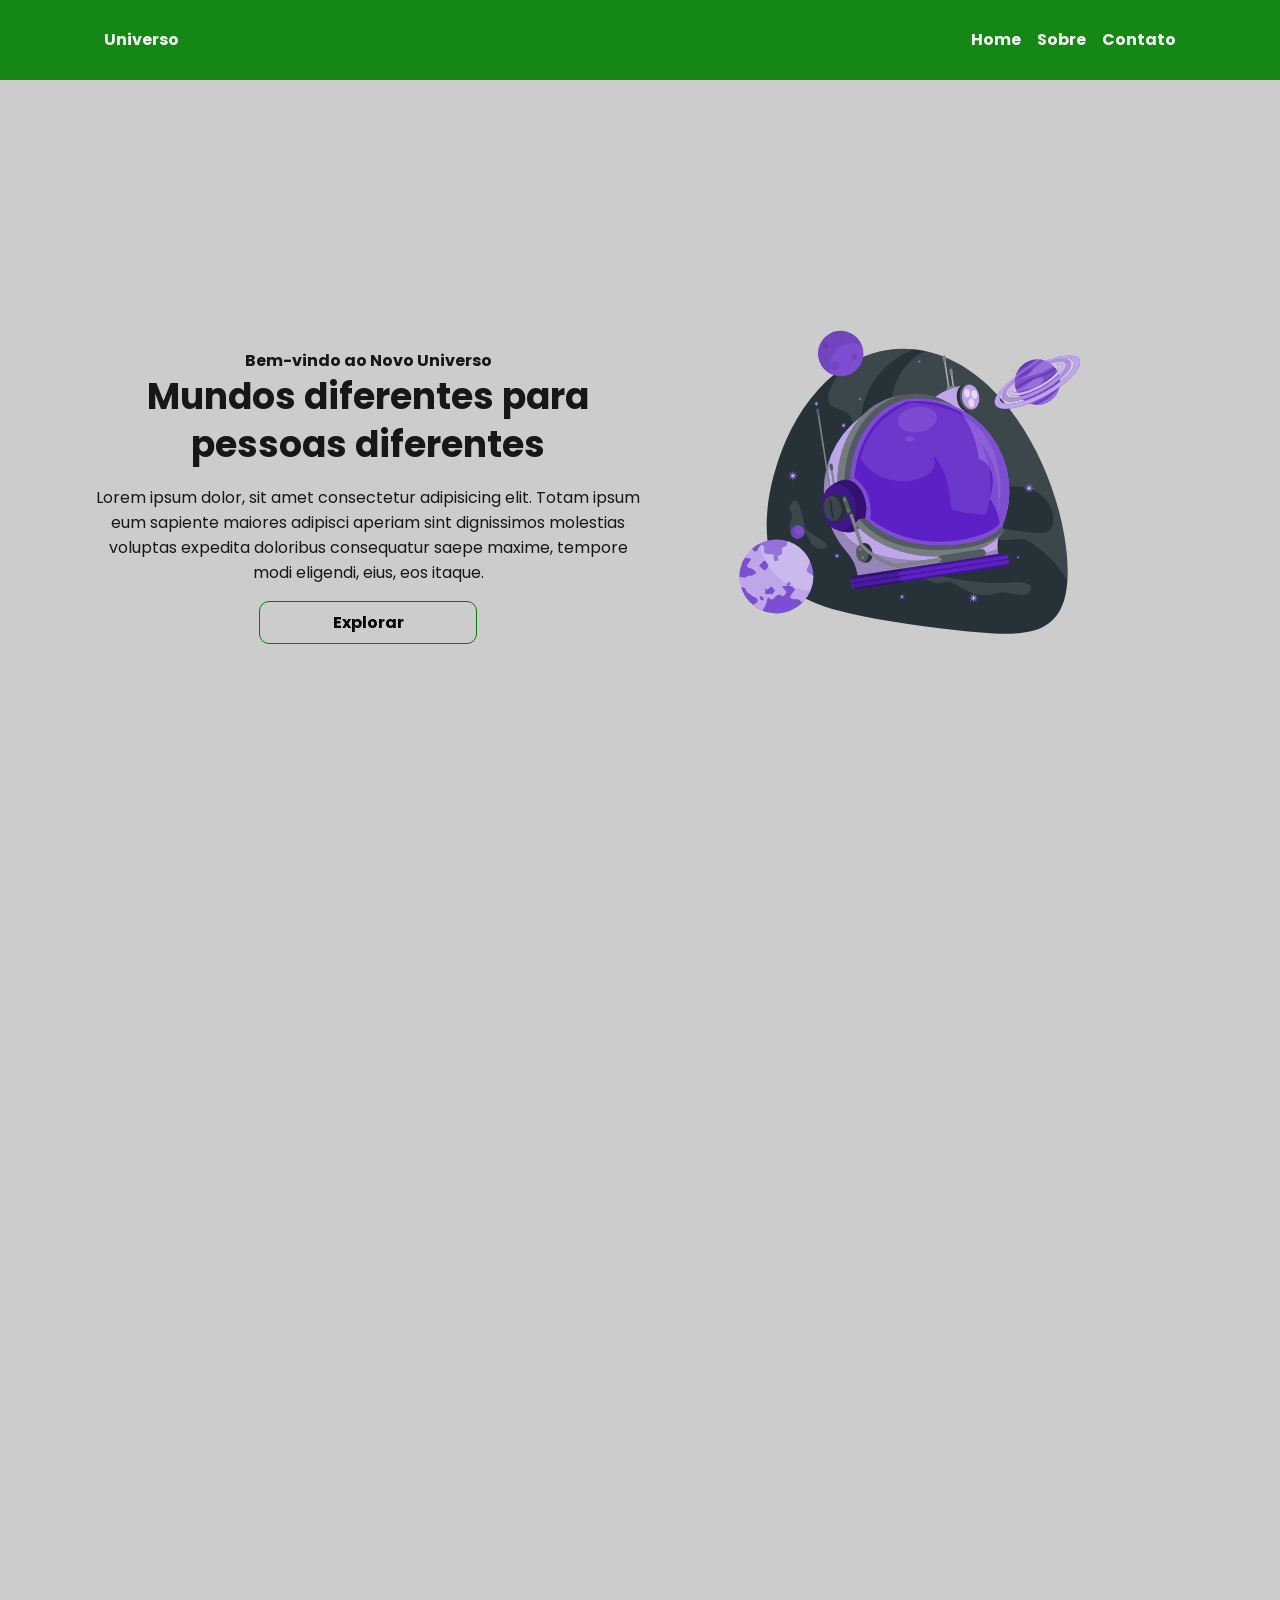
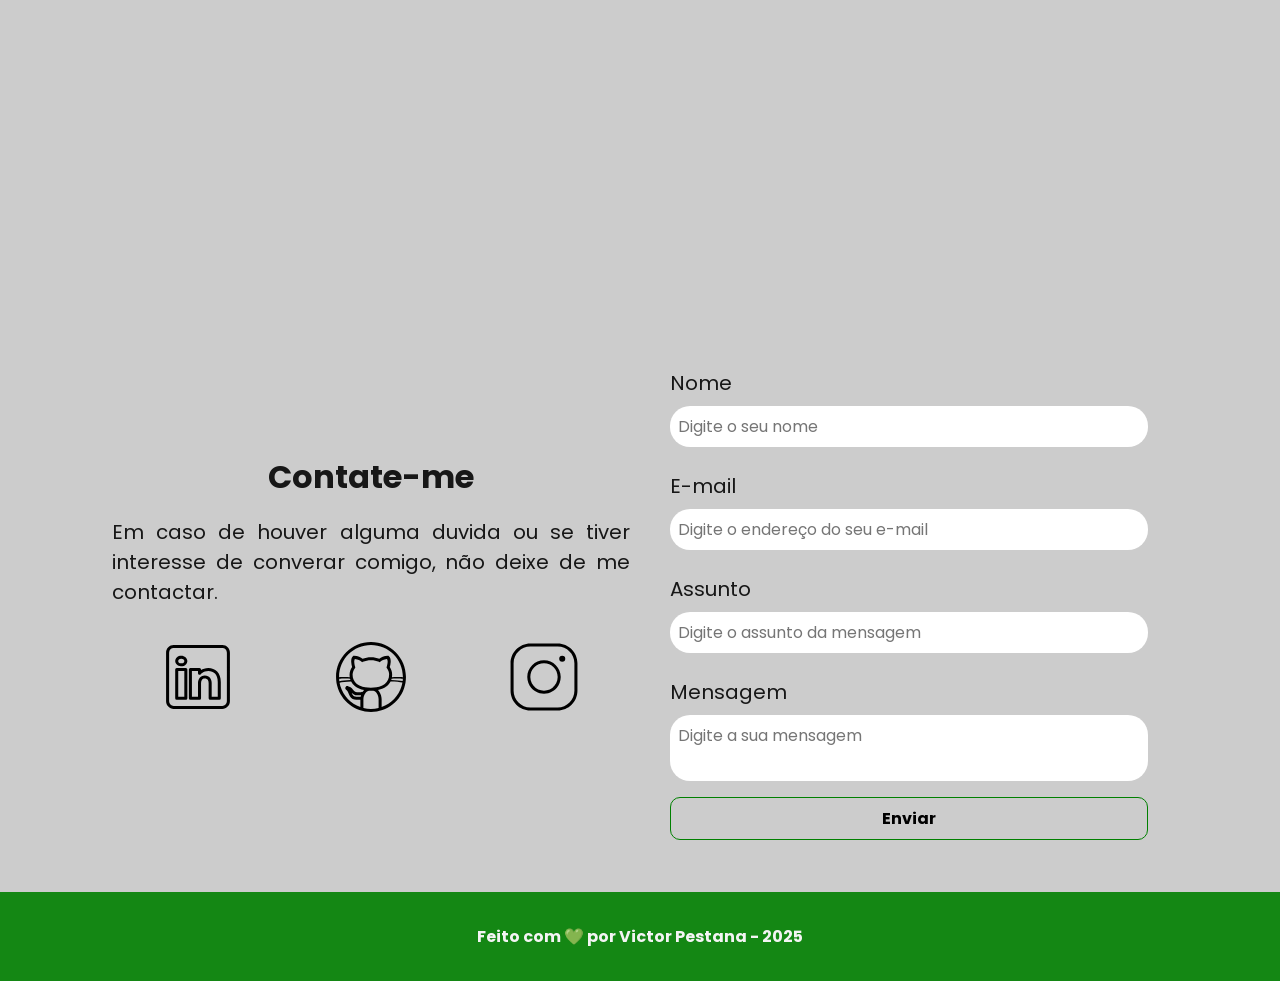
<file: index.html>
<!DOCTYPE html>
<html lang="pt-br">

<head>
    <!-- Fontes do Google -->
    <link rel="preconnect" href="https://fonts.googleapis.com">
    <link rel="preconnect" href="https://fonts.gstatic.com" crossorigin>

    <!-- Fonte do Google - Poppins -->
    <link href="https://fonts.googleapis.com/css2?family=Poppins&display=swap" rel="stylesheet">

    <meta charset="UTF-8">
    <meta name="viewport" content="width=device-width, initial-scale=1.0">
    <meta name="description" content="Projeto Portfólio">
    <meta name="author" content="Victor Pestana">
    <meta name="keywords" content="HTML, CSS, JavaScript">
    <link rel="icon" href="./assets/img/favicon.svg" />

    <!--  Link para a Folha de Estilos CSS -->
    <link rel="stylesheet" href="./assets/css/style.css">

    <title>Portfólio do Victor</title>
</head>

<body>
    <!-- Cabeçalho da Página -->
    <header class="flex menu_container">
        <div id="header_content" class="menu_content">
            <!-- Título do Cabeçalho -->
            <div id="titulo">
                <a href="#">Universo</a>
            </div>
            <!-- Menu -->
            <div id="menu" class="flex">
                <nav>
                    <!-- Marcadores não Ordenados para criar as opções do menu -->
                    <ul class="flex menu_list">
                        <li><a href="#">Home</a></li>
                        <li><a href="#sobre">Sobre</a></li>
                        <li><a href="#contact">Contato</a></li>
                    </ul>
                </nav>
            </div>
        </div>
    </header>

    <!-- Seção Principal da Página -->
    <main>
        <!-- Seção home -->
        <section id="home" class="flex home_container">
            <!-- Texto da Seção Home -->
            <article id="home_texto" class="flex home_content">
                <h4>Bem-vindo ao Novo Universo</h4>
                <h1>Mundos diferentes para pessoas diferentes</h1>
                <p>Lorem ipsum dolor, sit amet consectetur adipisicing elit. Totam ipsum eum sapiente maiores adipisci
                    aperiam sint dignissimos molestias voluptas expedita doloribus consequatur saepe maxime, tempore
                    modi eligendi, eius, eos itaque.</p>
                <a href="https://github.com/VictorPestana" target="_blank" class="botao">
                    Explorar
                </a>
            </article>
            <!-- Imagem da Seção Home -->
            <article id="home_imagem" class="flex home_content">
                <img src="./assets/img/astronauta.svg" alt="Capacete de Astronauta Animado">
            </article>
        </section>

        <!-- Seção sobre -->
        <section id="sobre" class="flex sobre_container">
            <!-- Conteúdo será preenchido pelo JavaScript -->
        </section>

        <!-- Seção de Contato -->
        <section id="contact" class="contato_container">
            <article id="redes_sociais" class="contato_content">
                <h4>Contate-me</h4>
                <p>Em caso de houver alguma duvida ou se tiver interesse de converar comigo, não deixe de me contactar.
                </p>
                <!-- Redes Sociais -->
                <div id="icones_redes_sociais" class="social_container">
                    <a href="" target="_blank">
                        <img src="./assets/img/linkedin.svg" alt="Logo do LinkedIn" class="social_icon">
                    </a>
                    <a href="" target="_blank"></a>
                    <img src="./assets/img/github.svg" alt="Logo do Github" class="social_icon">
                    </a>
                    <a href="" target="_blank"></a>
                    <img src="./assets/img/instagram.svg" alt="Logo do Instagram" class="social_icon">
                    </a>
                </div>
            </article>
            <!-- Formulário de Contato -->
            <form action="https://formsubmit.co/4949e1bd52705e8962026b5cfbc2576d" method="POST" id="formulario">
               
                <input type="hidden" name="_next" value="https://victorpestana.github.io/portfolio/sucesso.html">
                <input type="hidden" name="_captcha" value="false">

                <label for="nome">Nome</label>
                <input id="nome" type="text" name="nome" placeholder="Digite o seu nome">
                <span id="txtNome"></span>
                <label for="email">E-mail</label>
                <input id="email" type="text" name="email" placeholder="Digite o endereço do seu e-mail">
                <span id="txtEmail"></span>
                <label for="assunto">Assunto</label>
                <input id="assunto" type="text" name="assunto" placeholder="Digite o assunto da mensagem">
                <span id="txtAssunto"></span>
                <label for="mensagem">Mensagem</label>
                <textarea id="mensagem" name="mensagem" placeholder="Digite a sua mensagem"></textarea>
                <button type="submit" class="botao">Enviar</button>
            </form>
        </section>
    </main>

    <!-- Rodapé da Página -->
    <footer>
        Feito com 💚 por Victor Pestana - 2025
    </footer>

    <!--  Link para o Arquivo JavaScript -->
    <script src="./assets/js/script.js"></script>
</body>

</html>
</file>
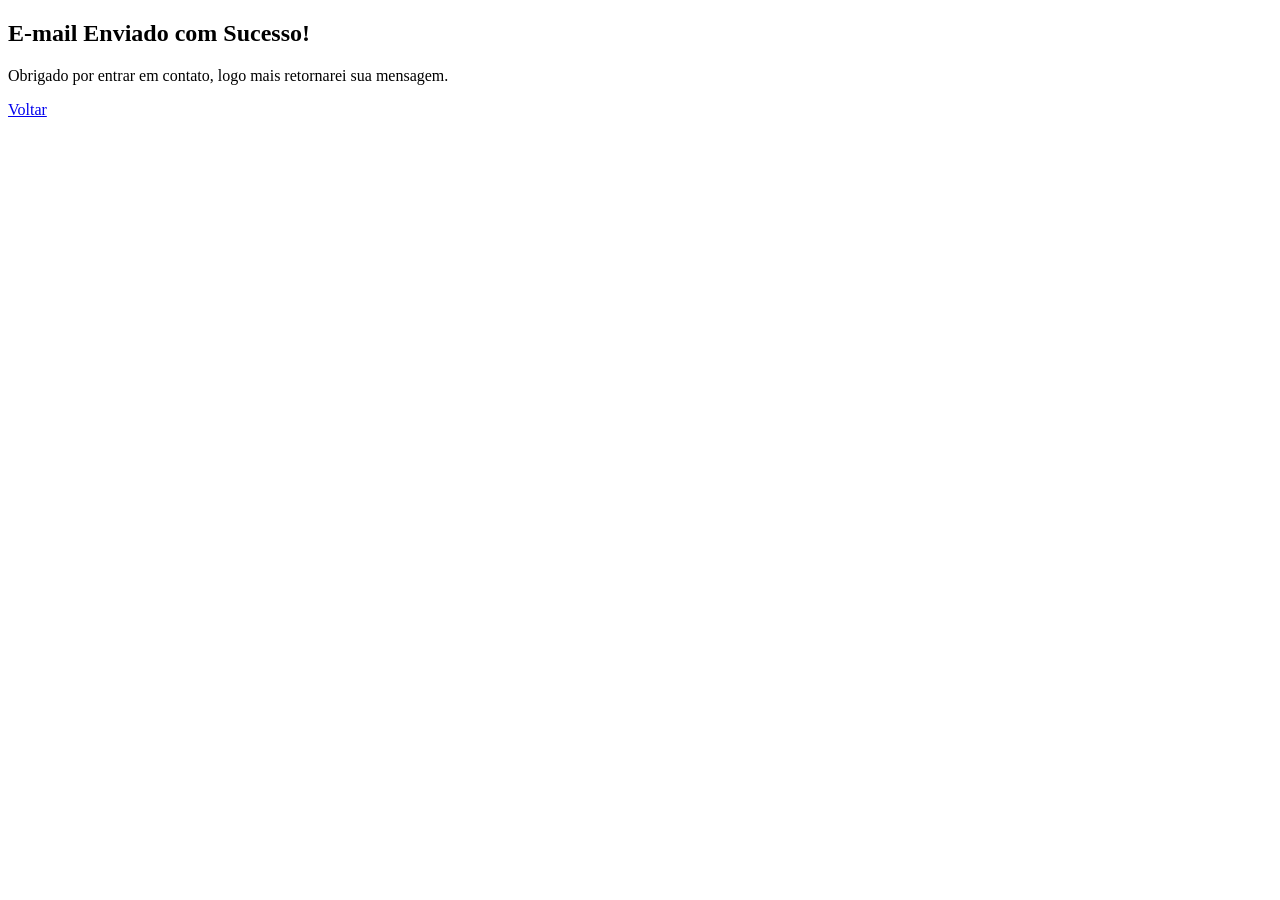
<file: sucesso.html>
<!DOCTYPE html>
<html lang="pt-br">
<head>
    <meta charset="UTF-8">
    <meta name="viewport" content="width=device-width, initial-scale=1.0">
    <title>Mensagem Enviada</title>
</head>
<body>
    <h2>E-mail Enviado com Sucesso!</h2>
    <p>Obrigado por entrar em contato, logo mais retornarei sua mensagem.</p>
    <a href="index.html" class="botao">Voltar</a>
</body>
</html>
</file>
<file: assets/css/style.css>
/*  Reset Global da página HTML 
    Este seletor afeta todos os elementos da página.
*/
* {
    margin: 0;
    padding: 0;

    /* Faz com que width e height incluam a borda e o padding,*/
    box-sizing: border-box;

    /* Desabilita o sublinhado dos links*/
    text-decoration: none;

    /* Desabilita a borda de foco dos elementos*/
    outline: none;

    font-weight: 400;
    font-family: 'Poppins', sans-serif;
}

/* Declaração das variáveis */
:root {
    --purple-200: #9a7bd1;
    --purple-500: #6b36c8;
    --purple-800: #441f88;

    --gray-200: #cccccc;
    --gray-400: #505861;

    --black-800: #171717;

    --white: #F9F9F9;
}

/* Configurações padrões da página 
   Este seletor afeta todos os elementos debtro da tag html.
*/
html {
    width: 100%;
    height: 100vh;

    /* Permite que a rolagem da página aconteça de forma suave*/
    scroll-behavior: smooth;
}

body {
    background-color: var(--gray-200);
    color: var(--black-800);

    /* Exibe as fontes com um traço mais fino e suave (Chrome e Edge) */
    -webkit-font-smoothing: antialiased;

    /* Exibe as fontes com um traço mais fino e suave (Firefox) */
    -moz-osx-font-smoothing: grayscale;
}

button,
a {
    cursor: pointer;
}

.botao {
    padding: 0.5rem 2rem;
    border: 1px solid green;
    border-radius: 10px;
    font-size: 1rem;
    font-weight: 700;
    text-align: center;
    color: black;
    background: none;
}

.botao:hover {
    color: var(--white);
    background-color: greenyellow;
}

.flex {
    display: flex;
    justify-content: center;
    align-items: center;
}

/* Estilização - Seção Header */

.menu_container {
    position: sticky;
    top: 0;
    width: 100%;
    height: 5rem;
    border-bottom: 1px solid green;
    background-color: green;

    /* Aplica transparência */
    filter: opacity(0.9);
}

.menu_container a {
    font-weight: 700;
    color: var(--white);
}

.menu_container a:hover {
    color: greenyellow;
}

.menu_content {
    display: flex;
    justify-content: space-between;
    width: 100%;
    max-width: 1120px;
    padding: 0 1.5rem;
}

.menu_list {
    text-align: center;
    list-style: none;
}

.menu_list li {
    margin-left: 1rem;
}

#menu_content_sucess {
    width: 100%;
    max-width: 1120px;
    padding: 0 1.5rem;
}

/* Estilização da Seção Home */

.home_container {

    /* Calcula altura do elemento (altura do navegador - altura do menu + 20px) */
    height: calc(100vh - 6.25rem);

    max-width: 1120px;
    margin: 1rem auto;
    padding: 0 1rem;
}

.home_container p,
h1,
h4 {
    font-size: 1rem;
    text-align: center;
}

.home_container h1 {
    font-size: 2.25rem;
    font-weight: 700;
    line-height: 3rem;
}

.home_container h4 {
    font-weight: 700;
}

.home_container p {
    margin: 1rem 0;
}

.home_container .botao {
    width: 40%;
}

.home_content {
    flex-direction: column;
    width: 50vw;
}

.home_content img {
    width: 75%;
}

/* Estilização da Seção Home - Página Sucess */

.home_container_sucess {
    height: calc(100vh - 12.5rem);
    max-width: 1120px;
    margin: 1rem auto;
    padding: 0 1rem;
}

#home_sucess {
    width: 50vw;
    flex-direction: column;
}

#home_sucess h1 {
    font-size: 2rem;
    font-weight: 700;
}

#home_sucess h4 {
    font-size: 1.25rem;
    padding: 1rem;
}

/* Estilização da Seção Sobre */

.sobre_container {
    max-width: 1120px;
    margin: -1.25rem auto;
    padding: 0 1rem;
    height: 100vh;
}

.sobre_container img {
    width: 30%;
    margin: 1rem;
    border: 5px solid black;
    border-radius: 50%;
}

.sobre_container h2 {
    font-size: 2rem;
    font-weight: bold;
    line-height: 3rem;
    text-align: center;
}

.sobre_container p {
    margin: 1rem 0;
    text-align: center;
}

.sobre_github {
    justify-content: space-evenly;
}

#sobre_texto {
    margin-left: 2rem;
}

/* Estilização da Seção Contact */

.contato_container {
    display: grid;
    grid-template-columns: 1fr 1fr;
    justify-content: center;
    align-items: center;
    gap: 1.25rem;
    max-width: 1120px;
    margin: 4rem auto 2rem;
    padding: 0 2rem;
}

.contato_container h4 {
    margin: 1rem 0;
    font-size: 2rem;
    font-weight: 700;
}

.contato_content {
    flex-direction: column;
    margin: 4rem 0 0 0;
    font-size: 1.25rem;
}

.contato_content p {
    display: block;
    text-align: justify;
}

/* Estilização da Seção Redes Sociais*/

.social_container {
    display: flex;
    justify-content: space-evenly;
    margin: 2rem 0 0 0;
}

.social_icon {
    width: 4.75rem;
    height: 4.75rem;
}

.social_icon:hover {
    filter: brightness(0) saturate(100%) invert(20%) sepia(24%) saturate(4557%) hue-rotate(242deg) brightness(89%) contrast(108%);
}

/* Estilização da Seção Form*/

form {
    display: flex;
    flex-direction: column;
    margin: 7rem 0 0 0;
    padding: 1.25rem;
    border: none;
}

form label {
    font-size: 1.25rem;
    text-align: left;
}

form input,
textarea {
    width: 100%;
    margin: 0.5rem 0 1rem;
    padding: 0.5rem;
    border-radius: 20px;
    border: none;
    font-size: 1rem;
}

textarea {
    resize: none;
}

form span {
    margin-bottom: 0.5rem;
    margin-left: 0.75rem;
    font-size: 0.75rem;
    line-height: 1.25rem;
    color: red;
}

/* Estilização da Seção Footer */

footer {
    margin: 0;
    padding: 2rem;
    font-weight: bold;
    text-align: center;
    color: var(--white);
    background-color: green;
    filter: opacity(0.9);
}

/* Modo Responsivo */

/* Smartphone - Telas até 490px */

@media screen and (max-width: 490px) {

    body {
        display: flex;
        flex-direction: column;
        min-height: 100vh;
    }

    main {
        display: flex;
        flex: 1;
        flex-direction: column;
    }

    footer {
        margin-top: auto;
    }

    /* Ajustes no Menu*/

    .menu_container {
        height: auto;
        padding: 1rem 0;
    }

    .menu_content {
        justify-content: center;
        max-width: 100%;
        /* padding: 1rem; */
    }

    #titulo a {
        font-size: 1.75rem;
    }

    .menu_list {
        display: none;
    }

    /* Ajustes na Seção Home*/

    .home_container {
        flex-direction: column-reverse;
        width: 100%;
        height: auto;
        margin-top: 2rem;
    }

    .home_content {
        width: 100%;
    }

    .home_content h1 {
        font-size: 1.75rem;
        line-height: 2.25rem;
    }

    .home_content .botao,
    img {
        width: 80%
    }

    /* .home_content img{
        width: 80%;
    } */

    #home_texto {
        margin-top: 0.5rem;
    }

    #home_imagem {
        margin-bottom: 0;
    }

    /* Ajustes na Seção About*/

    .sobre_container {
        flex-direction: column;
        width: 100%;
        height: auto;
        margin-top: 3rem;
    }

    .sobre_container img {
        width: 70%;
    }

    .sobre_container h1 {
        font-size: 1.75rem;
        line-height: 2.25rem;
    }

    .sobre_github {
        flex-direction: column;
        gap: 0.5rem;
    }

    .sobre_github p {
        display: none;
    }

    .sobre_github .botao {
        width: 80%;
    }

    /* Ajustes Contato */

    .contato_container {
        grid-template-columns: 1fr;
        width: 100%;
        height: auto;
        margin-top: 2rem;
        padding: 0 1rem;
    }

    .contato_content {
        width: 100%
    }

    .contato_content h4 {
        font-size: 1.75rem;
        line-height: 2.25rem;
    }

    .contato_content p {
        margin: 1rem;
    }

    /* Ajustes da Seção Redes Sociais */

    .social_container {
        justify-content: center;
        width: 100%;
    }

    .social_icon {
        width: 4rem;
        height: 4rem;
    }

    /* Ajustes da Seção Form */

    form {
        margin: 1rem 0 0 0;
        padding: 1rem;
    }

}
</file>
